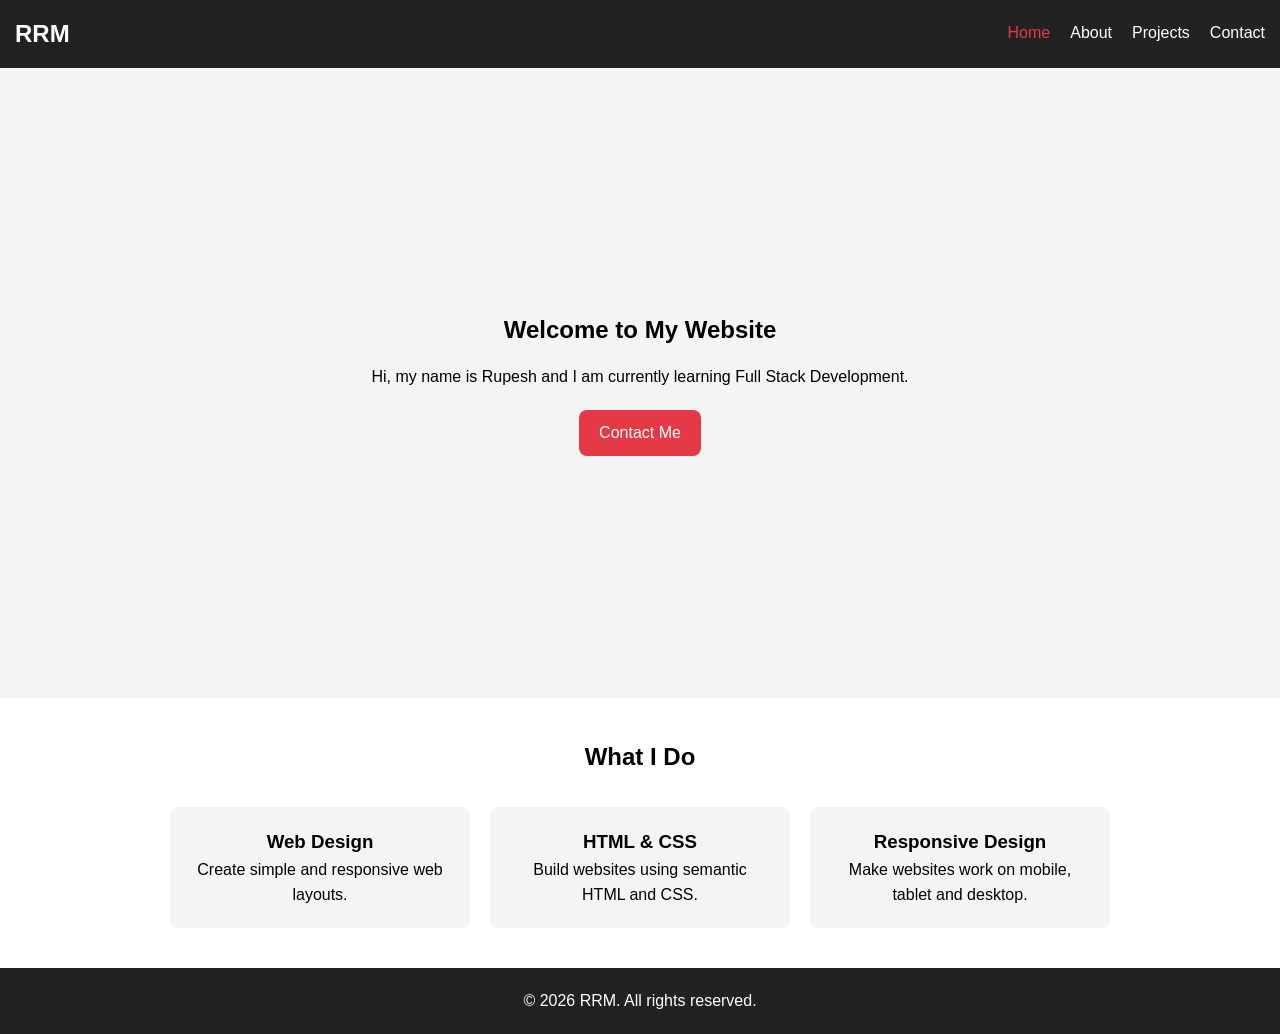
<file: index.html>
<!doctype html>
<html lang="en">
  <head>
    <!-- Basic page setup -->
    <meta charset="UTF-8" />
    <meta name="viewport" content="width=device-width, initial-scale=1.0" />

    <!-- External stylesheet -->
    <link rel="stylesheet" href="./assets/style.css" />

    <title>RRM Portfolio</title>
  </head>
  <body>
    <!-- Website header and navigation -->
    <header>
      <div class="nav">
        <!-- Logo -->
        <div class="logo">RRM</div>

        <!-- Navigation links -->
        <nav>
          <ul class="nav-links">
            <li><a href="index.html" class="active">Home</a></li>
            <li><a href="./pages/about.html">About</a></li>
            <li><a href="./pages/projects.html">Projects</a></li>
            <li><a href="./pages/contact.html">Contact</a></li>
          </ul>
        </nav>
      </div>
    </header>

    <main>
      <!-- Hero section -->
      <section class="hero">
        <div class="hero-content">
          <h1>Welcome to My Website</h1>

          <p>
            Hi, my name is Rupesh and I am currently learning Full Stack
            Development.
          </p>

          <a href="./pages/contact.html" class="btn">Contact Me</a>
        </div>
      </section>

      <!-- Services section -->
      <section class="cards-section">
        <h2>What I Do</h2>

        <div class="cards">
          <article class="card">
            <h3>Web Design</h3>
            <p>Create simple and responsive web layouts.</p>
          </article>

          <article class="card">
            <h3>HTML & CSS</h3>
            <p>Build websites using semantic HTML and CSS.</p>
          </article>

          <article class="card">
            <h3>Responsive Design</h3>
            <p>Make websites work on mobile, tablet and desktop.</p>
          </article>
        </div>
      </section>
    </main>

    <!-- Footer -->
    <footer>
      <p>&copy; 2026 RRM. All rights reserved.</p>
    </footer>
  </body>
</html>
</file>
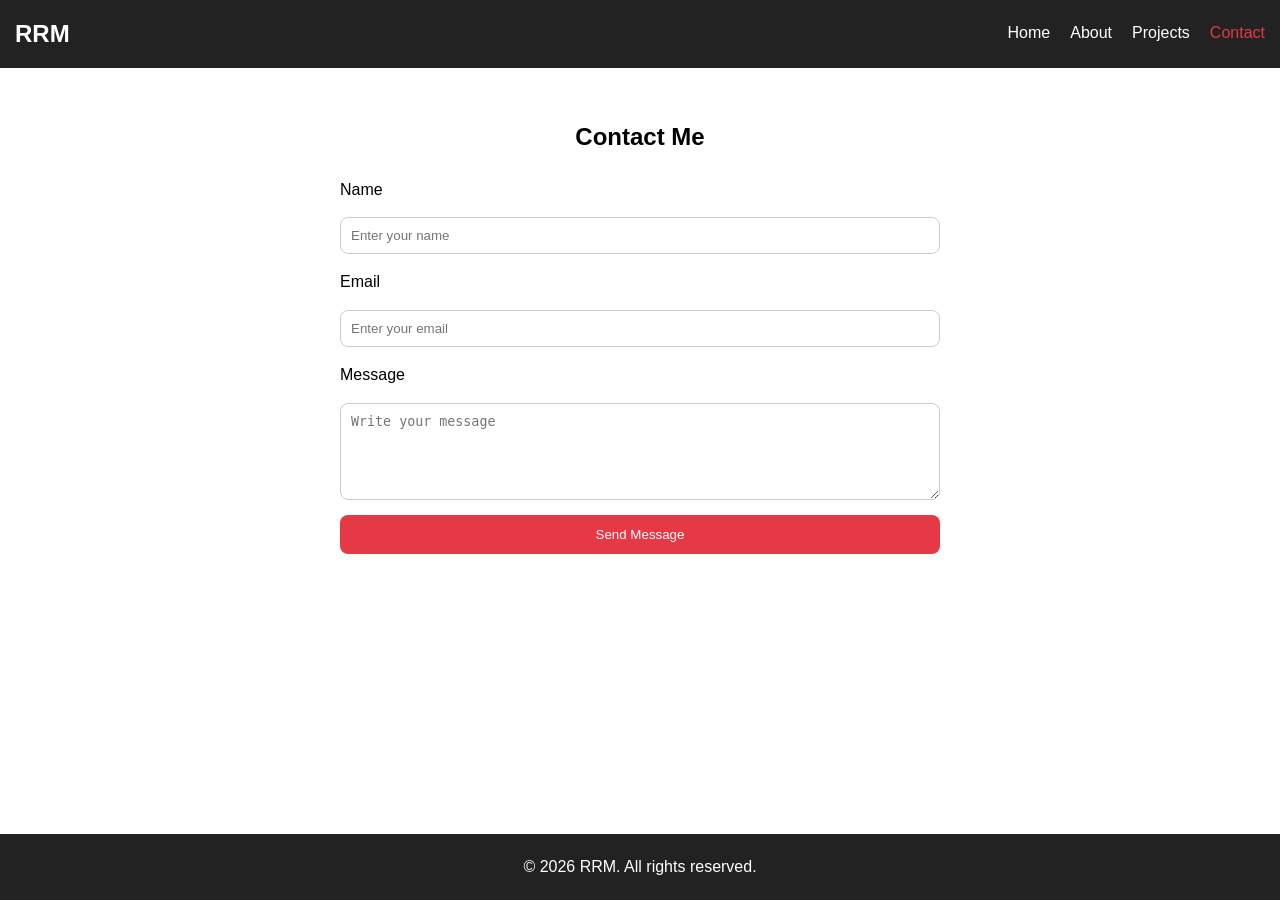
<file: pages/contact.html>
<!doctype html>
<html lang="en">
  <head>
    <meta charset="UTF-8" />
    <meta name="viewport" content="width=device-width, initial-scale=1.0" />
    <link rel="stylesheet" href="../assets/style.css" />
    <title>RRM Portfolio | Contact</title>
  </head>
  <body>
    <header>
      <div class="nav">
        <div class="logo">RRM</div>

        <nav class="navbar">
          <ul class="nav-links">
            <li><a href="../index.html">Home</a></li>
            <li><a href="about.html">About</a></li>
            <li><a href="projects.html">Projects</a></li>
            <li><a href="contact.html" class="active">Contact</a></li>
          </ul>
        </nav>
      </div>
    </header>

    <main>
      <section class="contact-section">
        <h1>Contact Me</h1>

        <form class="contact-form">
          <label for="name">Name</label>
          <input
            type="text"
            id="name"
            name="name"
            placeholder="Enter your name"
            required
          />

          <label for="email">Email</label>
          <input
            type="email"
            id="email"
            name="email"
            placeholder="Enter your email"
            required
          />

          <label for="message">Message</label>
          <textarea
            id="message"
            name="message"
            rows="5"
            placeholder="Write your message"
            required
          ></textarea>

          <button type="submit">Send Message</button>
        </form>
      </section>
    </main>

    <footer>
      <p>&copy; 2026 RRM. All rights reserved.</p>
    </footer>
  </body>
</html>
</file>
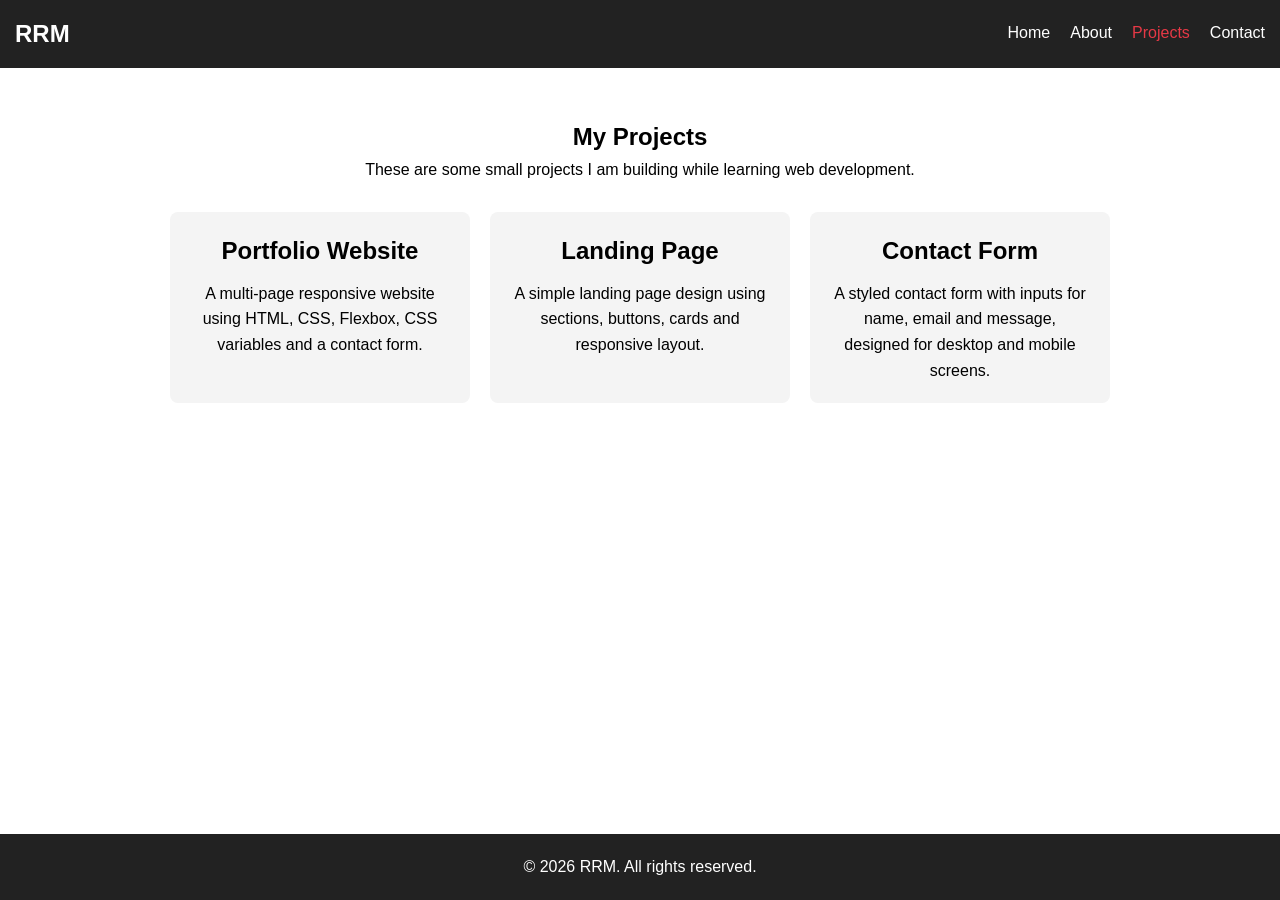
<file: pages/projects.html>
<!doctype html>
<html lang="en">
  <head>
    <!-- Basic page setup -->
    <meta charset="UTF-8" />
    <meta name="viewport" content="width=device-width, initial-scale=1.0" />

    <!-- External stylesheet -->
    <link rel="stylesheet" href="../assets/style.css" />

    <title>RRM Portfolio</title>
  </head>
  <body>
    <!-- Website header and navigation -->
    <header>
      <div class="nav">
        <!-- Logo -->
        <div class="logo">RRM</div>

        <!-- Navigation links -->
        <nav>
          <ul class="nav-links">
            <li><a href="../index.html">Home</a></li>
            <li><a href="./about.html">About</a></li>
            <li><a href="projects.html" class="active">Projects</a></li>
            <li><a href="./contact.html">Contact</a></li>
          </ul>
        </nav>
      </div>
    </header>
    <main>
      <section class="projects-section">
        <h1>My Projects</h1>
        <p class="projects-intro">
          These are some small projects I am building while learning web
          development.
        </p>

        <div class="project-cards">
          <article class="project-card">
            <h2>Portfolio Website</h2>
            <p>
              A multi-page responsive website using HTML, CSS, Flexbox, CSS
              variables and a contact form.
            </p>
          </article>

          <article class="project-card">
            <h2>Landing Page</h2>
            <p>
              A simple landing page design using sections, buttons, cards and
              responsive layout.
            </p>
          </article>

          <article class="project-card">
            <h2>Contact Form</h2>
            <p>
              A styled contact form with inputs for name, email and message,
              designed for desktop and mobile screens.
            </p>
          </article>
        </div>
      </section>
    </main>

    <!-- Footer -->
    <footer>
      <p>&copy; 2026 RRM. All rights reserved.</p>
    </footer>
  </body>
</html>
</file>
<file: assets/style.css>
/* Colours and common values used on the website */

:root {
  --primary-color: #222;
  --secondary-color: #f4f4f4;
  --accent-color: #e63946;
  --white-color: #ffffff;
  --border-radius: 8px;
}

/* Reset default browser spacing */

* {
  margin: 0;
  padding: 0;
  box-sizing: border-box;
}

/* Basic page styling */

body {
  font-family: Arial, sans-serif;
  line-height: 1.6;

  /* Keeps footer at bottom of page */
  min-height: 100vh;
  display: flex;
  flex-direction: column;
}

main {
  flex: 1;
}

/* Navigation bar */

.nav {
  display: flex;
  justify-content: space-between;
  align-items: center;
  padding: 15px;
  background-color: var(--primary-color);
}

.logo {
  color: var(--white-color);
  font-size: 24px;
  font-weight: bold;
}

.nav-links {
  display: flex;
  gap: 20px;
}

.nav-links li {
  list-style: none;
}

.nav-links a {
  text-decoration: none;
  color: var(--white-color);
}

/* Shows the current page */

.nav-links a.active {
  color: var(--accent-color);
}

/* Hover effect */

.nav-links a:hover {
  color: var(--accent-color);
}

/* Underline animation */

.nav-links a::after {
  content: "";
  display: block;
  width: 0;
  height: 2px;
  background-color: var(--accent-color);
  transition: 0.3s;
}

.nav-links a:hover::after {
  width: 100%;
}

/* Home page hero section */

.hero {
  display: flex;
  justify-content: center;
  align-items: center;
  text-align: center;

  min-height: 70vh;
  background-color: var(--secondary-color);
}

.hero-content {
  max-width: 600px;
}

.hero h1 {
  margin-bottom: 15px;
}

.btn {
  display: inline-block;
  margin-top: 20px;
  padding: 10px 20px;

  text-decoration: none;
  background-color: var(--accent-color);
  color: var(--white-color);
  border-radius: var(--border-radius);
}

.btn:hover {
  opacity: 0.9;
}

/* Cards section on home page */

.cards-section {
  padding: 40px 20px;
  text-align: center;
}

.cards {
  display: flex;
  justify-content: center;
  gap: 20px;
  margin-top: 30px;
}

.card {
  background-color: var(--secondary-color);
  padding: 20px;
  border-radius: var(--border-radius);

  flex: 1;
  max-width: 300px;
  transition: all 0.3s ease;
}

.card:hover{
  background: var(--primary-color);
  color: var(--white-color);
}

/* Contact page */

.contact-section {
  padding: 50px 20px;
}

.contact-section h1 {
  text-align: center;
  margin-bottom: 20px;
}

.contact-form {
  display: flex;
  flex-direction: column;
  gap: 15px;

  max-width: 600px;
  margin: auto;
}

.contact-form input,
.contact-form textarea {
  padding: 10px;
  border: 1px solid #ccc;
  border-radius: var(--border-radius);
}

.contact-form button {
  padding: 12px;
  border: none;

  background-color: var(--accent-color);
  color: var(--white-color);

  cursor: pointer;
  border-radius: var(--border-radius);
}

.contact-form button:hover {
  opacity: 0.9;
}

/* About page */

.about-section {
  padding: 50px 20px;
  text-align: center;
}

.profile-pic {
  width: 180px;
  height: 180px;
  object-fit: cover;
  border-radius: 50%;

  display: block;
  margin: 0 auto 30px;
}

.about-section h1 {
  margin-bottom: 30px;
}

.about-content {
  display: flex;
  gap: 30px;
  max-width: 900px;
  margin: auto;
  align-items: center;
}

.about-text {
  flex: 2;
}

.about-text h2 {
  margin-bottom: 15px;
}

.about-text p {
  margin-bottom: 15px;
}

.about-box {
  flex: 1;
  background-color: var(--secondary-color);
  padding: 20px;
  border-radius: var(--border-radius);
}

.about-box ul {
  margin-left: 20px;
  margin-top: 10px;
  list-style-type: none;
}

/* Projects page */

.projects-section {
  padding: 50px 20px;
  text-align: center;
}

.projects-intro {
  max-width: 600px;
  margin: 0 auto 30px;
}

.project-cards {
  display: flex;
  gap: 20px;
  justify-content: center;
}

.project-card {
  background-color: var(--secondary-color);
  padding: 20px;
  border-radius: var(--border-radius);

  max-width: 300px;
  flex: 1;

  transition: all 0.3s ease;
}

.project-card h2 {
  margin-bottom: 10px;
}

.project-card:hover {
  background-color: var(--primary-color);
  color: var(--white-color);

  box-shadow: 0 10px 20px rgba(0, 0, 0, 0.15);
}

/* Footer */

footer {
  text-align: center;
  padding: 20px;
  background-color: var(--primary-color);
  color: var(--white-color);
}

/* Mobile view */

@media (max-width: 768px) {
  .nav {
    flex-direction: column;
    gap: 15px;
  }

  .nav-links {
    flex-direction: column;
    align-items: center;
  }

  .cards {
    flex-direction: column;
    align-items: center;
  }

  .about-content {
    flex-direction: column;
    text-align: center;
  }

  .project-cards {
    flex-direction: column;
    align-items: center;
  }
}
</file>
